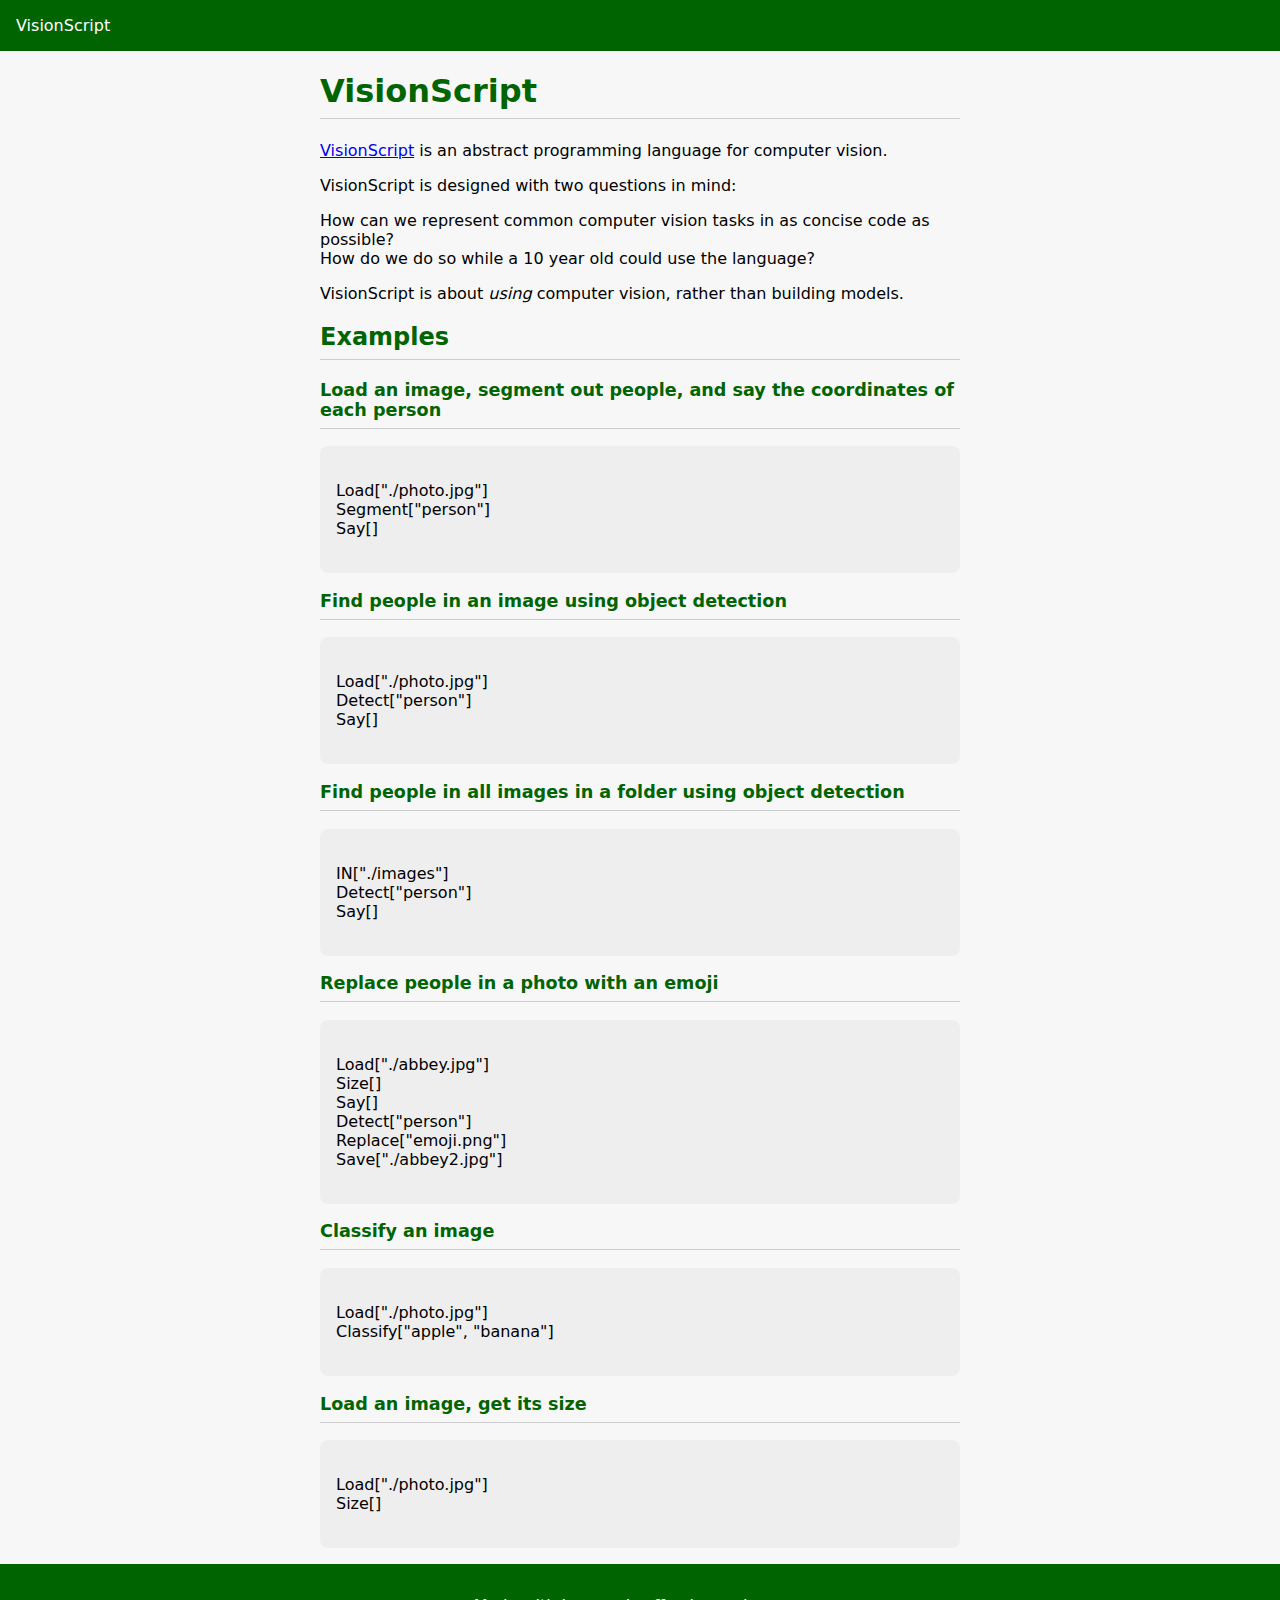
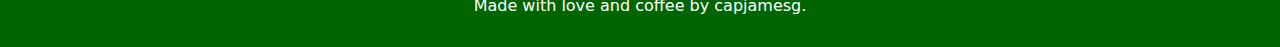
<file: index.html>
<!DOCTYPE html>
<html lang="en">
    <head>
        <meta charset="UTF-8">
        <meta name="viewport" content="width=device-width, initial-scale=1.0">
        <title>VisionScript</title>

        <meta name="description" content="VisionScript is an abstract programming language for computer vision.">

        <style>
            * {
                font-family: system-ui, -apple-system, BlinkMacSystemFont, 'Segoe UI', Roboto, Oxygen, Ubuntu, Cantarell, 'Open Sans', 'Helvetica Neue', sans-serif;
            }
            html, body {
                background-color: #f7f7f7;
                padding: 0;
                margin: 0;
            }
            h1, h2, h3 {
                color: darkgreen;
                border-bottom: 1px solid #ccc;
                padding-bottom: 0.5rem;
            }
            h2 {
                font-size: 1.5rem;
            }
            h3 {
                font-size: 1.1rem;
            }
            main {
                max-width: 40em;
                margin: 0 auto;
            }
            pre {
                background-color: #eee;
                padding: 1rem;
                border-radius: 0.5rem;
                white-space: pre-line;
            }
            nav, footer {
                background-color: darkgreen;
                padding: 1rem;
            }
            ul {
                list-style: none;
                margin: 0;
                padding: 0;
            }
            li {
                display: inline-block;
                margin-right: 1rem;
            }
            nav a, footer a, footer p {
                color: white;
                text-decoration: none;
            }
            footer {
                text-align: center;
            }
        </style>
    </head>
    <body>
        <nav>
            <ul>
                <li><a href="">VisionScript</a></li>
            </ul>
        </nav>
        <main>
            <h1>VisionScript</h1>
            <p><a href="https://github.com/capjamesg/visionscript">VisionScript</a> is an abstract programming language for computer vision.</p>
            <p>VisionScript is designed with two questions in mind:</p>
            <ul>
                <li>How can we represent common computer vision tasks in as concise code as possible?</li>
                <li>How do we do so while a 10 year old could use the language?</li>
            </ul>
            <p>VisionScript is about <em>using</em> computer vision, rather than building models.</p>
            
            <h2>Examples</h2>
            <h3>Load an image, segment out people, and say the coordinates of each person</h3>
            <pre>
                <code>
                Load["./photo.jpg"]
                Segment["person"]
                Say[]
                </code>
            </pre>

            <h3>Find people in an image using object detection</h3>
            <pre>
                <code>
                Load["./photo.jpg"]
                Detect["person"]
                Say[]
                </code>
            </pre>

            <h3>Find people in all images in a folder using object detection</h3>
            <pre>
                <code>
                IN["./images"]
                Detect["person"]
                Say[]
                </code>
            </pre>

            <h3>Replace people in a photo with an emoji</h3>
            <pre>
                <code>
                Load["./abbey.jpg"]
                Size[]
                Say[]
                Detect["person"]
                Replace["emoji.png"]
                Save["./abbey2.jpg"]
                </code>
            </pre>

            <h3>Classify an image</h3>
            <pre>
                <code>
                Load["./photo.jpg"]
                Classify["apple", "banana"]
                </code>
            </pre>

            <h3>Load an image, get its size</h3>
            <pre>
                <code>
                Load["./photo.jpg"]
                Size[]
                </code>
            </pre>
        </main>
        <footer>
            <p>Made with love and coffee by <a href="https://jamesg.blog">capjamesg</a>.</p>
        </footer>
    </body>
</html>
</file>
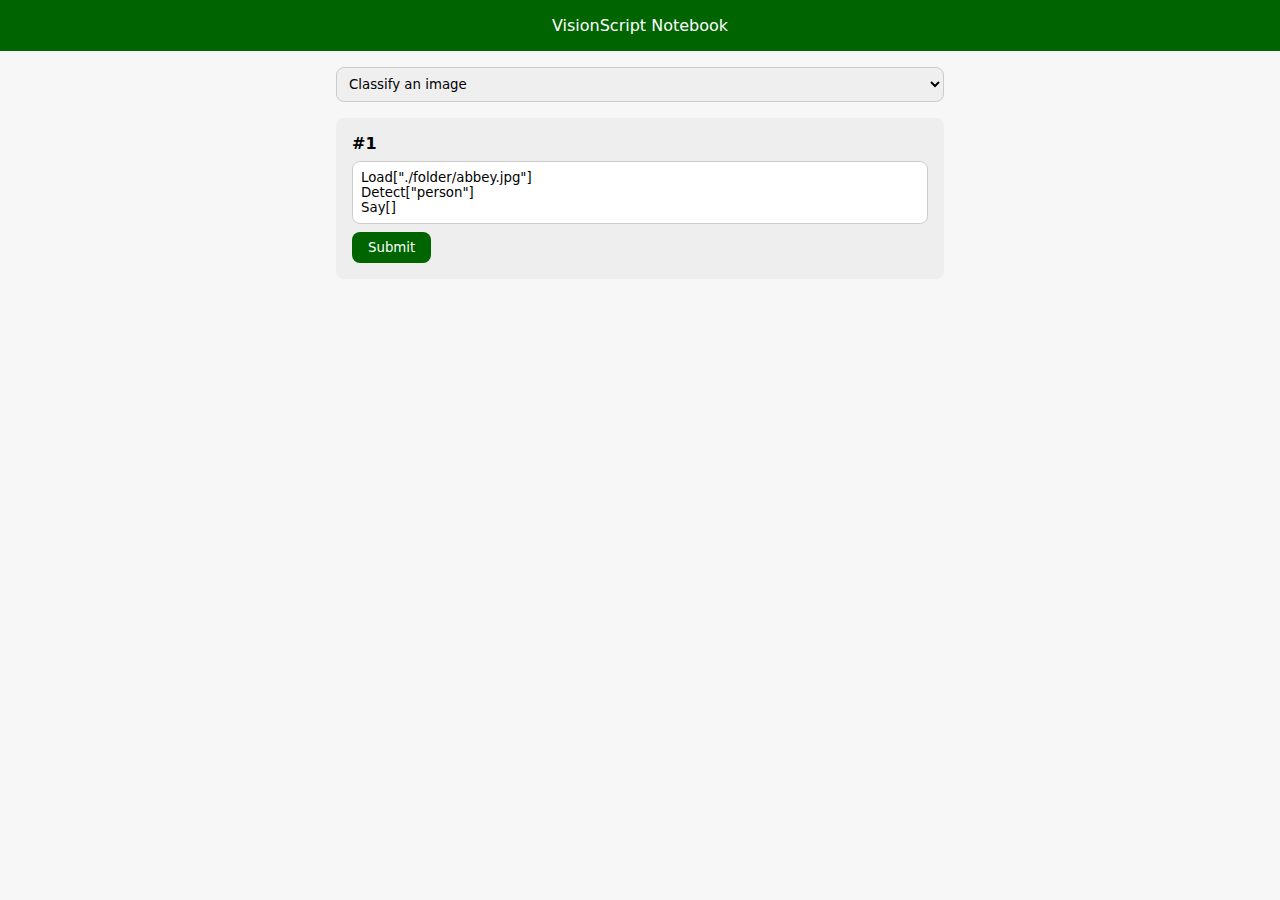
<file: notebook/templates/notebook.html>
<!DOCTYPE html>
<html lang="en">
<head>
    <meta charset="UTF-8">
    <meta name="viewport" content="width=device-width, initial-scale=1.0">
    <title>Document</title>
    <style>
        * {
            font-family: system-ui, -apple-system, BlinkMacSystemFont, 'Segoe UI', Roboto, Oxygen, Ubuntu, Cantarell, 'Open Sans', 'Helvetica Neue', sans-serif;
            box-sizing: border-box;
            padding: 0;
            margin: 0;
        }
        html {
            background-color: #f7f7f7;
        }
        ul {
            list-style-type: none;
            padding: 0;
        }
        #cells, .cell {
            max-width: 40em;
        }
        .cell {
            background-color: #eee;
            padding: 1rem;
            border-radius: 0.5rem;
            margin-bottom: 1rem;
        }
        textarea {
            width: 100%;
            border: 1px solid #ccc;
            resize: none;
            border-radius: 0.5rem;
            padding: 0.5rem;
            display: block;
        }
        input[type="submit"] {
            margin-top: 0.5rem;
            background-color: darkgreen;
            color: white;
            border: none;
            padding: 0.5rem 1rem;
            border-radius: 0.5rem;
            cursor: pointer;
            resize: none;
            overflow: hidden;
        }
        img {
            max-width: 100%;
        }
        nav {
            background-color: darkgreen;
            color: white;
            width: 100%;
            padding: 1rem;
            text-align: center;
        }
        main {
            padding: 1rem;
            max-width: 40em;
            margin: 0 auto;
        }
        #current_count {
            font-size: 1rem;
            font-weight: bold;
            margin-bottom: 0.5rem;
        }
        select {
            margin-bottom: 1rem;
            display: block;
            width: 100%;
            border: 1px solid #ccc;
            border-radius: 0.5rem;
            padding: 0.5rem;
        }
    </style>
</head>
<body>
    <nav>
        <ul>
            VisionScript Notebook
        </ul>
    </nav>
    <main>
        <ul id="cells">
        </ul>
        <select>
            <option value="Classify an image">Classify an image</option>
            <option value="Detect objects in an image">Detect objects in an image</option>
        </select>
        <form class="cell" id="new">
            <p id="current_count">#1</p>
            <textarea name="jscode" id="jscode" rows="3">
Load["./folder/abbey.jpg"]
Detect["person"]
Say[]</textarea>
            <input type="submit" value="Submit">
        </form>
    </main>
    <script>
        var cells = document.getElementById("cells");

        function executeCode (code) {
            console.log(code);
            fetch('http://localhost:5000/notebook', {
                method: 'POST',
                headers: {
                    'Content-Type': 'application/json'
                },
                body: JSON.stringify({code:
                    code,
                    state_id: "{{ state_id }}"
                })
            })
            .then(response => response.json())
            .then(data => {
                console.log('Success:', data);
                if (data.output == null) {
                    data.output = "";
                }
                if (data.output.image) {
                    data.output = `<img src="data:image/png;base64,${data.output.image}">`;
                }
                cells.innerHTML += `
                    <li class="cell">
                        <p>#${cells.children.length + 1}</p>
                        <textarea rows="3" disabled>${code}</textarea>
                        <pre ${data.error ? 'class="error_cell"' : ''}>${data.error ? data.error : data.output}</pre>
                    </li>
                `;
                document.getElementById("current_count").innerHTML = `#${cells.children.length}`;
            })
            .catch((error) => {
                console.error('Error:', error);
            });
        }

        var form = document.getElementById("new");

        form.addEventListener("submit", function (event) {
            event.preventDefault();
            var data = new FormData(form);
            var code = data.get("jscode");
            executeCode(code);
        });
        
        // auto-expand textarea
        var textarea = document.getElementById("jscode");

        textarea.addEventListener("input", function (event) {
            textarea.style.height = "auto";
            textarea.style.height = textarea.scrollHeight + "px";
        });
    </script>
</body>
</html>
</file>
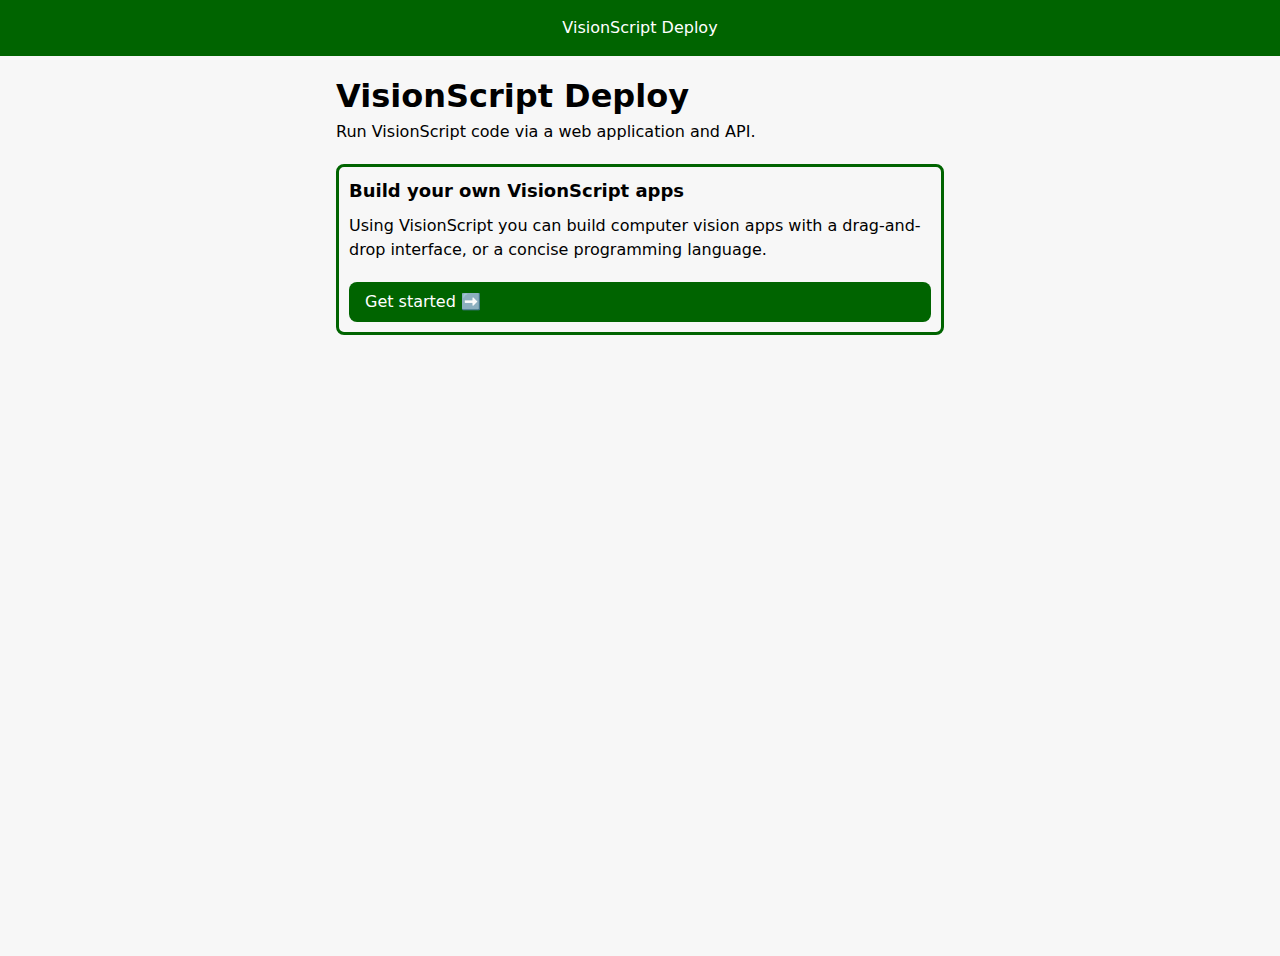
<file: visionscript/templates/deployintro.html>
<!DOCTYPE html>
<html lang="en">
<head>
    <meta charset="UTF-8">
    <meta name="viewport" content="width=device-width, initial-scale=1.0">
    <title>VisionScript Notebook</title>
    <style>
        * {
            font-family: system-ui, -apple-system, BlinkMacSystemFont, 'Segoe UI', Roboto, Oxygen, Ubuntu, Cantarell, 'Open Sans', 'Helvetica Neue', sans-serif;
            box-sizing: border-box;
            padding: 0;
            margin: 0;
            line-height: 1.5;
        }
        html {
            background-color: #f7f7f7;
        }
        ul {
            list-style-type: none;
            padding: 0;
        }
        #cells, .cell {
            max-width: 40em;
        }
        .cell {
            background-color: #eee;
            padding: 1rem;
            border-radius: 0.5rem;
            margin-bottom: 1rem;
        }
        textarea {
            width: 100%;
            border: 1px solid #ccc;
            resize: none;
            border-radius: 0.5rem;
            padding: 0.5rem;
            display: block;
        }
        input[type="submit"] {
            margin-top: 0.5rem;
            background-color: darkgreen;
            color: white;
            border: none;
            padding: 0.5rem 1rem;
            border-radius: 0.5rem;
            cursor: pointer;
            resize: none;
            overflow: hidden;
        }
        img {
            max-width: 100%;
        }
        nav {
            background-color: darkgreen;
            color: white;
            width: 100%;
            padding: 1rem;
            text-align: center;
        }
        main {
            padding: 1rem;
            max-width: 40em;
            margin: 0 auto;
        }
        #current_count {
            font-size: 1rem;
            font-weight: bold;
            margin-bottom: 0.5rem;
        }
        select {
            margin-bottom: 1rem;
            display: block;
            width: 100%;
            border: 1px solid #ccc;
            border-radius: 0.5rem;
            padding: 0.5rem;
        }
        .small_links a {
            color: grey;
            font-size: 12px;
        }
        .small_links li {
            display: inline-block;
            margin-bottom: 10px;
        }
        h2 {
            font-size: 18px;
            margin-bottom: 10px;
        }
        #export_vic, #export_vicnb {
            color: grey;
            font-size: 12px;
            text-decoration: underline;
            cursor: pointer;
        }
        #files li {
            border: 1px solid lightgrey;
            display: inline-block;
            padding: 10px;
            border-radius: 10px;
        }
        #files_section {
            display: none;
            margin-bottom: 10px;
        }
        pre {
            margin-top: 0.5rem;
            white-space: pre-wrap;
            word-wrap: break-word;
        }
        main {
            min-height: 100vh;
        }
        .cta {
            border: 3px solid darkgreen;
            border-radius: 0.5rem;
            margin-bottom: 1rem;
            padding: 10px;
            display: block;
            margin-top: 20px;
        }
        .cta a {
            background-color: darkgreen;
            color: white;
            border: none;
            padding: 0.5rem 1rem;
            border-radius: 0.5rem;
            cursor: pointer;
            resize: none;
            overflow: hidden;
            text-decoration: none;
            display: block;
            margin-top: 20px;
        }
    </style>
</head>
<body>
    <nav>
        <ul>
            VisionScript Deploy
        </ul>
    </nav>
    <main>
        <h1>VisionScript Deploy</h1>
        <p>Run VisionScript code via a web application and API.</p>
        <section class="cta">
            <h2>Build your own VisionScript apps</h2>
            <p>Using VisionScript you can build computer vision apps with a drag-and-drop interface, or a concise programming language.</p>
            <a href="https://visionscript.org" target="_blank">Get started ➡️</a>
        </section>
    </main>
</body>
</html>
</file>
